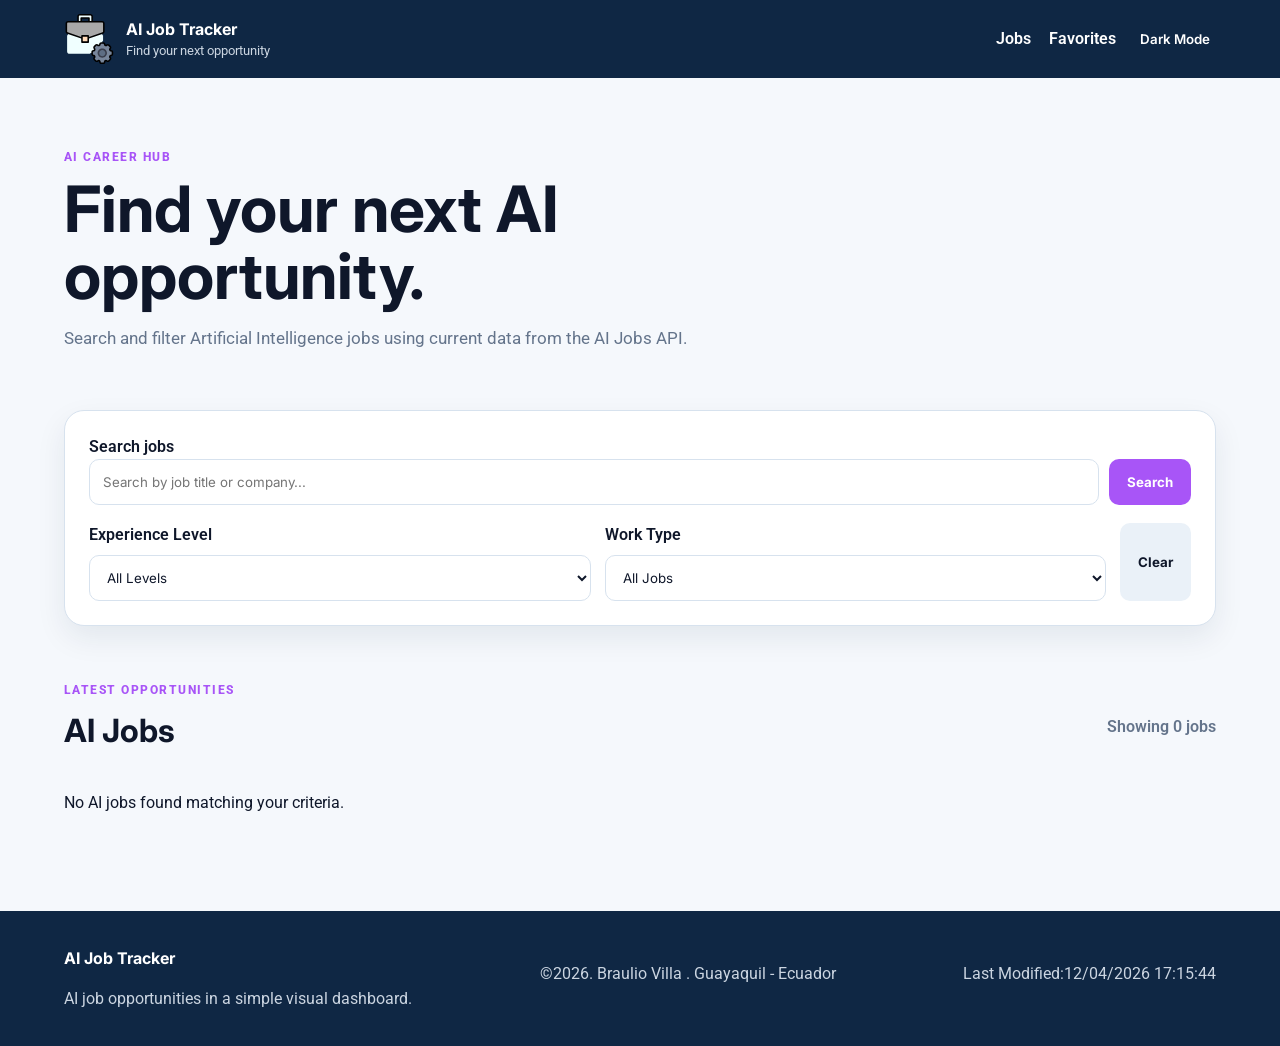
<file: index.html>
<!DOCTYPE html>
<html lang="en">
<head>
    <meta charset="UTF-8">
    <meta name="viewport" content="width=device-width, initial-scale=1.0">
    <title>Job Tracker by BV</title>
    <link rel="icon" href="public/images/icon.ico">
    <link rel="preconnect" href="https://fonts.googleapis.com">
  <link rel="preconnect" href="https://fonts.gstatic.com" crossorigin>
  <link href="https://fonts.googleapis.com/css2?family=Inter:wght@400;500;600;700&family=Roboto:wght@400;500&display=swap" rel="stylesheet">
  <link rel="stylesheet" href="styles/styles.css">
</head>
<body>
    <header id="main-header"></header>
  <main>
    <section class="hero">
      <div>
        <p class="eyebrow">AI CAREER HUB</p>
        <h1>Find your next AI opportunity.</h1>
        <p class="hero-text">
          Search and filter Artificial Intelligence jobs using current data from the AI Jobs API.
        </p>
      </div>
    </section>

    <section class="controls-section" aria-label="Job search and filters">
      <form id="search-form" class="search-form">
        <label for="search-input">Search jobs</label>
        <div class="search-row">
          <input
            id="search-input"
            type="search"
            placeholder="Search by job title or company..."
            autocomplete="off"
          >
          <button type="submit" class="button primary-button">Search</button>
        </div>
      </form>

      <div class="filters">
        <label>
          Experience Level
          <select id="level-filter">
            <option value="all">All Levels</option>
            <option value="Intern">Intern</option>
            <option value="Entry">Entry</option>
            <option value="Mid">Mid</option>
            <option value="Senior">Senior</option>
            <option value="Lead+">Lead+</option>
          </select>
        </label>

        <label>
          Work Type
          <select id="remote-filter">
            <option value="all">All Jobs</option>
            <option value="remote">Remote Only</option>
            <option value="onsite">On-site Only</option>
          </select>
        </label>

        <button id="clear-filters" type="button" class="button secondary-button">
          Clear
        </button>
      </div>
    </section>

    <section class="jobs-section">
      <div class="section-heading">
        <div>
          <p class="eyebrow">LATEST OPPORTUNITIES</p>
          <h2>AI Jobs</h2>
        </div>
        <p id="results-count" class="results-count"></p>
      </div>

      <div id="status-message" class="status-message" aria-live="polite"></div>
      <div id="jobs-container" class="jobs-grid"></div>
    </section>
  </main>

  <div id="job-modal" class="modal hidden" aria-hidden="true">
    <div class="modal-content" role="dialog" aria-modal="true" aria-labelledby="modal-title">
      <button id="modal-close" class="modal-close" type="button" aria-label="Close job details">
        &times;
      </button>
      <div id="modal-body"></div>
    </div>
  </div>

  <footer id="main-footer"></footer>

  <script type="module" src="scripts/main.mjs"></script>
</body>
</html>
</file>
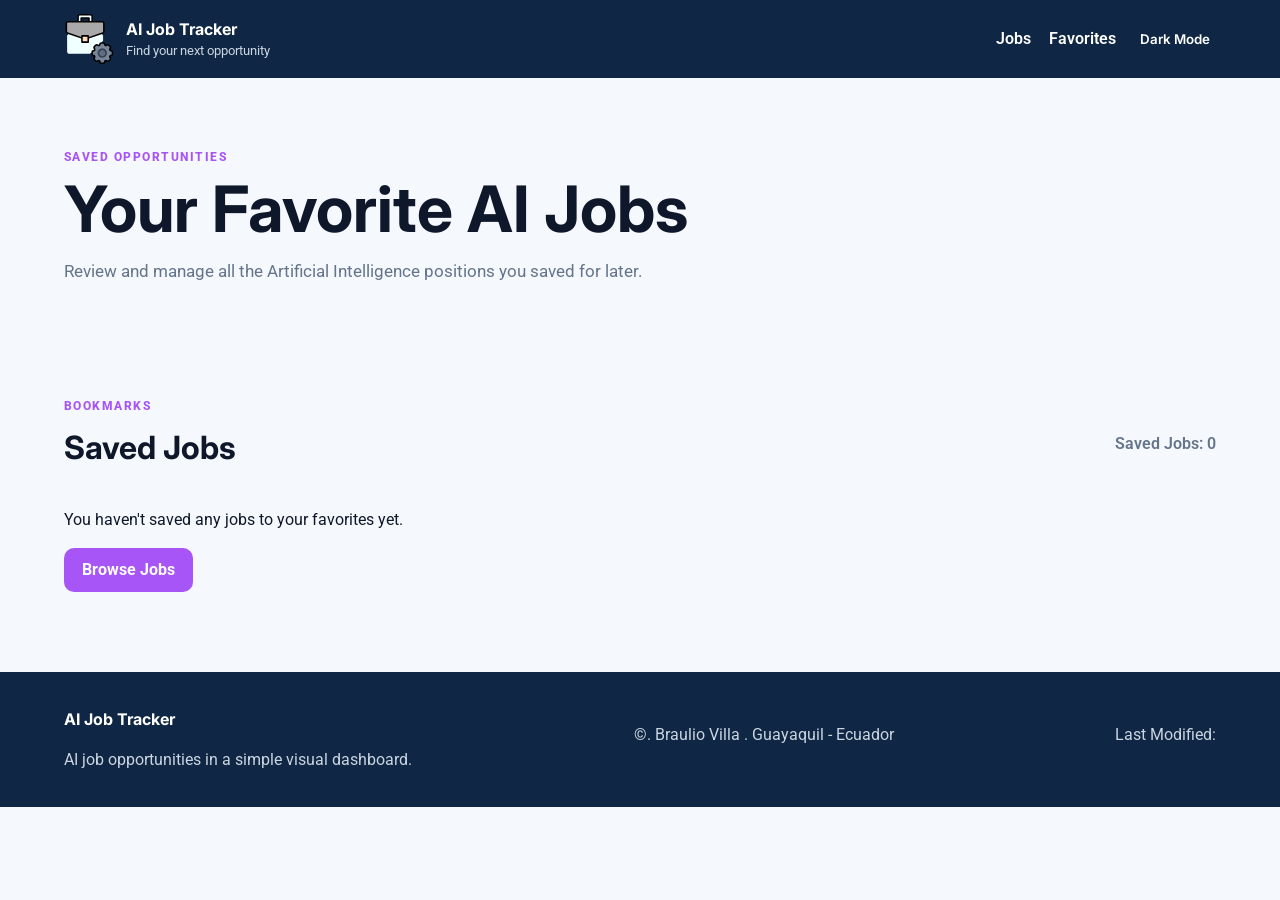
<file: favorites.html>
<!DOCTYPE html>
<html lang="en">
<head>
    <meta charset="UTF-8">
    <meta name="viewport" content="width=device-width, initial-scale=1.0">
    <title>Favorite Jobs - AI Job Tracker</title>
    <link rel="preconnect" href="https://fonts.googleapis.com">
    <link rel="preconnect" href="https://fonts.gstatic.com" crossorigin>
    <link href="https://fonts.googleapis.com/css2?family=Inter:wght@400;500;600;700&family=Roboto:wght@400;500&display=swap" rel="stylesheet">
    <link rel="stylesheet" href="styles/styles.css">
</head>
<body>
    <header id="main-header"></header>
    <main>
        <section class="hero">
            <div>
                <p class="eyebrow">SAVED OPPORTUNITIES</p>
                <h1>Your Favorite AI Jobs</h1>
                <p class="hero-text">
                    Review and manage all the Artificial Intelligence positions you saved for later.
                </p>
            </div>
        </section>

        <section class="jobs-section">
            <div class="section-heading">
                <div>
                    <p class="eyebrow">BOOKMARKS</p>
                    <h2>Saved Jobs</h2>
                </div>
                <p id="results-count" class="results-count"></p>
            </div>

            <div id="status-message" class="status-message" aria-live="polite"></div>
            <div id="jobs-container" class="jobs-grid"></div>
        </section>
    </main>
    <footer id="main-footer"></footer>
    <script type="module" src="scripts/favorites.mjs"></script>
</body>
</html>
</file>
<file: styles/styles.css>
:root {
  --bg: #f5f8fc;
  --surface: #ffffff;
  --surface-alt: #eaf1f8;
  --text: #0f172a;
  --muted: #64748b;
  --primary: #38bdf8;
  --secondary: #a855f7;
  --border: #d7e2ee;
  --header: #0f2744;
  --shadow: 0 12px 30px rgba(15, 39, 68, 0.08);
}

:root[data-theme="dark"] {
  --bg: #0f172a;
  --surface: #1e293b;
  --surface-alt: #27364a;
  --text: #f8fafc;
  --muted: #cbd5e1;
  --border: #3a4a60;
  --header: #09182c;
  --shadow: 0 12px 30px rgba(0, 0, 0, 0.25);
}

* {
  box-sizing: border-box;
}

body {
  margin: 0;
  background: var(--bg);
  color: var(--text);
  font-family: "Roboto", sans-serif;
  line-height: 1.5;
}

h1,
h2,
h3,
strong,
button,
input,
select {
  font-family: "Inter", sans-serif;
}

a {
  color: inherit;
  text-decoration: none;
}

.site-header {
  min-height: 76px;
  padding: 14px 5%;
  background: var(--header);
  color: white;
  display: flex;
  justify-content: space-between;
  align-items: center;
  gap: 20px;
}

.brand {
  display: flex;
  align-items: center;
  gap: 12px;
}

.brand strong,
.brand small {
  display: block;
}

.brand small {
  color: #cbd5e1;
  font-size: 0.8rem;
}

.site-nav {
  display: flex;
  align-items: center;
  gap: 18px;
}

.nav-link,
.theme-button {
  color: white;
  background: transparent;
  border: 0;
  cursor: pointer;
  font-weight: 600;
}

.nav-link:hover,
.theme-button:hover {
  color: var(--primary);
}

main {
  width: min(1180px, 90%);
  margin: 0 auto;
}

.hero {
  padding: 70px 0 40px;
}

.eyebrow {
  margin: 0 0 8px;
  color: var(--secondary);
  font-size: 0.78rem;
  font-weight: 800;
  letter-spacing: 0.12em;
}

.hero h1 {
  max-width: 720px;
  margin: 0;
  font-size: clamp(2rem, 5vw, 4rem);
  line-height: 1.05;
}

.hero-text {
  max-width: 650px;
  color: var(--muted);
  font-size: 1.08rem;
}

.controls-section {
  padding: 24px;
  background: var(--surface);
  border: 1px solid var(--border);
  border-radius: 20px;
  box-shadow: var(--shadow);
}

.search-form label,
.filters label {
  display: flex;
  flex-direction: column;
  gap: 8px;
  font-weight: 600;
}

.search-row {
  display: flex;
  gap: 10px;
}

input,
select {
  width: 100%;
  min-height: 46px;
  padding: 10px 13px;
  color: var(--text);
  background: var(--surface);
  border: 1px solid var(--border);
  border-radius: 10px;
}

.search-row input {
  flex: 1;
}

.button {
  min-height: 44px;
  padding: 10px 18px;
  border: 0;
  border-radius: 10px;
  cursor: pointer;
  display: inline-flex;
  align-items: center;
  justify-content: center;
  font-weight: 700;
  transition: transform 0.2s ease, box-shadow 0.2s ease;
}

.button:hover {
  transform: translateY(-2px);
}

.primary-button {
  background: var(--secondary);
  color: white;
}

.secondary-button {
  background: var(--surface-alt);
  color: var(--text);
}

.filters {
  display: grid;
  grid-template-columns: 1fr 1fr auto;
  gap: 14px;
  margin-top: 18px;
}

.jobs-section {
  padding: 55px 0 80px;
}

.section-heading {
  display: flex;
  align-items: end;
  justify-content: space-between;
  gap: 20px;
  margin-bottom: 20px;
}

.section-heading h2 {
  margin: 0;
  font-size: 2rem;
}

.results-count {
  color: var(--muted);
  font-weight: 600;
}

.jobs-grid {
  display: grid;
  grid-template-columns: repeat(3, minmax(0, 1fr));
  gap: 20px;
}

.job-card {
  background: var(--surface);
  border: 1px solid var(--border);
  border-radius: 18px;
  padding: 22px;
  box-shadow: var(--shadow);
  transition: transform 0.2s ease, box-shadow 0.2s ease;
}

.job-card:hover {
  transform: translateY(-5px);
  box-shadow: 0 18px 35px rgba(15, 39, 68, 0.14);
}

.job-card-top {
  display: flex;
  justify-content: space-between;
  align-items: center;
}

.job-emoji {
  min-width: 48px;
  font-size: 2rem;
}

.favorite-button {
  border: 0;
  background: transparent;
  color: var(--muted);
  font-size: 1.8rem;
  cursor: pointer;
}

.favorite-button.saved {
  color: var(--secondary);
}

.job-card h3 {
  margin: 16px 0 4px;
  font-size: 1.15rem;
}

.company {
  margin: 0 0 16px;
  color: var(--muted);
  font-weight: 600;
}

.job-info {
  display: flex;
  flex-wrap: wrap;
  gap: 8px;
  margin-bottom: 20px;
}

.job-info span {
  padding: 5px 8px;
  border-radius: 8px;
  background: var(--surface-alt);
  color: var(--text);
  font-size: 0.82rem;
}

.remote-badge {
  color: #075985;
  background: #dff4ff;
}

.onsite-badge {
  color: #5b21b6;
  background: #f0e5ff;
}

.details-button {
  width: 100%;
  background: var(--secondary);
  color: white;
}

.status-message {
  margin: 15px 0;
  color: var(--muted);
  text-align: center;
}

.modal {
  position: fixed;
  inset: 0;
  z-index: 100;
  display: grid;
  place-items: center;
  padding: 20px;
  background: rgba(2, 8, 23, 0.7);
}

.modal.hidden {
  display: none;
}

.modal-content {
  position: relative;
  width: min(600px, 100%);
  max-height: 90vh;
  overflow: auto;
  padding: 35px;
  background: var(--surface);
  color: var(--text);
  border-radius: 20px;
  box-shadow: 0 25px 60px rgba(0, 0, 0, 0.25);
}

.modal-close {
  position: absolute;
  top: 12px;
  right: 16px;
  border: 0;
  background: transparent;
  color: var(--muted);
  font-size: 2rem;
  cursor: pointer;
}

.modal-emoji {
  font-size: 3rem;
}

.modal-company {
  color: var(--muted);
  font-size: 1.1rem;
  font-weight: 600;
}

.detail-list {
  margin: 25px 0;
  padding: 18px;
  background: var(--surface-alt);
  border-radius: 12px;
}

.modal-actions {
  display: flex;
  gap: 10px;
  flex-wrap: wrap;
}

.site-footer {
  padding: 35px 5%;
  background: var(--header);
  color: white;
  display: flex;
  justify-content: space-between;
  gap: 30px;
}

.site-footer p {
  color: #cbd5e1;
  margin-bottom: 0;
}

@media (max-width: 900px) {
  .jobs-grid {
    grid-template-columns: repeat(2, minmax(0, 1fr));
  }
}

@media (max-width: 650px) {
  .site-header,
  .site-footer {
    flex-direction: column;
    align-items: flex-start;
  }

  .site-nav {
    width: 100%;
    justify-content: space-between;
    border-top: 1px solid var(--border);
    padding-top: 10px;
  }

  .hero {
    padding-top: 45px;
  }

  .search-row,
  .filters {
    grid-template-columns: 1fr;
    display: grid;
  }

  .jobs-grid {
    grid-template-columns: 1fr;
  }

  .section-heading {
    align-items: flex-start;
    flex-direction: column;
  }

  .modal-content {
    padding: 28px 20px;
  }
}

/* --- week07 animation and transitions CSS --- */

/* Animation for job cards */
@keyframes fadeIn {
  from {
    opacity: 0;
    transform: translateY(15px);
  }
  to {
    opacity: 1;
    transform: translateY(0);
  }
}

.job-card {
  animation: fadeIn 0.4s ease-out forwards;
  transition: transform 0.25s cubic-bezier(0.4, 0, 0.2, 1), 
              box-shadow 0.25s cubic-bezier(0.4, 0, 0.2, 1),
              background-color 0.3s ease, 
              border-color 0.3s ease;
}

/* Transition forModal */
.modal {
  transition: opacity 0.3s ease;
}

.modal-content {
  transform: scale(0.95);
  transition: transform 0.3s cubic-bezier(0.34, 1.56, 0.64, 1);
}

.modal:not(.hidden) .modal-content {
  transform: scale(1);
}

/* Transition for Dark/Light mode */
body, .site-header, .site-footer, .controls-section, .job-card, input, select, .modal-content {
  transition: background-color 0.3s ease, color 0.3s ease, border-color 0.3s ease, box-shadow 0.3s ease;
}
</file>
